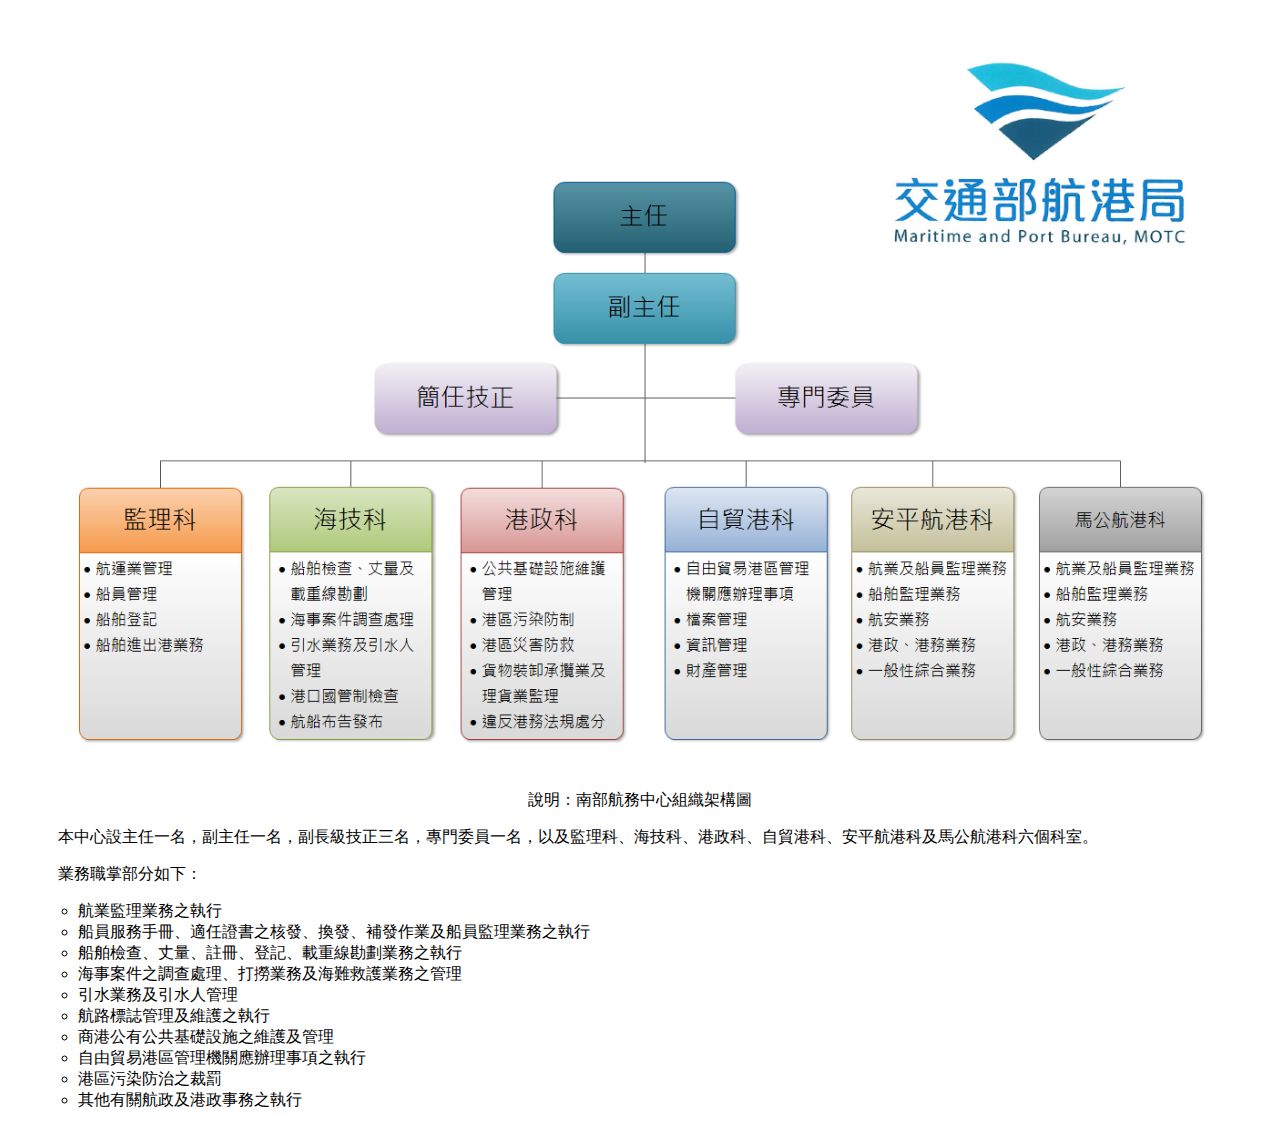
<file: A01.html>
<!DOCTYPE html>
<html lang="en">

<head>
    <meta charset="UTF-8">
    <meta http-equiv="X-UA-Compatible" content="IE=edge,chrome=1">
    <title>Document</title>
    <!--[if lt IE 9]>
        <script src="http://html5shiv.googlecode.com/svn/trunk/html5.js">
    </script>
    <![endif]-->
    <link rel="stylesheet" type="text/css" href="https://newqqo.github.io/stylesheets/A01.css">
</head>

<body>
    <section>
        <figure>
            <img src="https://newqqo.github.io/image/A01_org.png" alt="南部航務中心組織架構，設主任一名，副主任一名，簡任技正三名，專門委員一名，並設有監理科、海技科、港政科、自貿港科、安平航港科及馬公航港科六個科室。"></img>
        </figure>
        <figcaption>
            說明：南部航務中心組織架構圖
        </figcaption>
        <p>
            本中心設主任一名，副主任一名，副長級技正三名，專門委員一名，以及監理科、海技科、港政科、自貿港科、安平航港科及馬公航港科六個科室。
        </p>
        <p>
            業務職掌部分如下：
            <ul>
                <li>航業監理業務之執行</li>
                <li>船員服務手冊、適任證書之核發、換發、補發作業及船員監理業務之執行</li>
                <li>船舶檢查、丈量、註冊、登記、載重線勘劃業務之執行</li>
                <li>海事案件之調查處理、打撈業務及海難救護業務之管理</li>
                <li>引水業務及引水人管理</li>
                <li>航路標誌管理及維護之執行</li>
                <li>商港公有公共基礎設施之維護及管理</li>
                <li>自由貿易港區管理機關應辦理事項之執行</li>
                <li>港區污染防治之裁罰</li>
                <li>其他有關航政及港政事務之執行</li>
                </br>
            </ul>
        </p>
    </section>
</body>

</html>
</file>
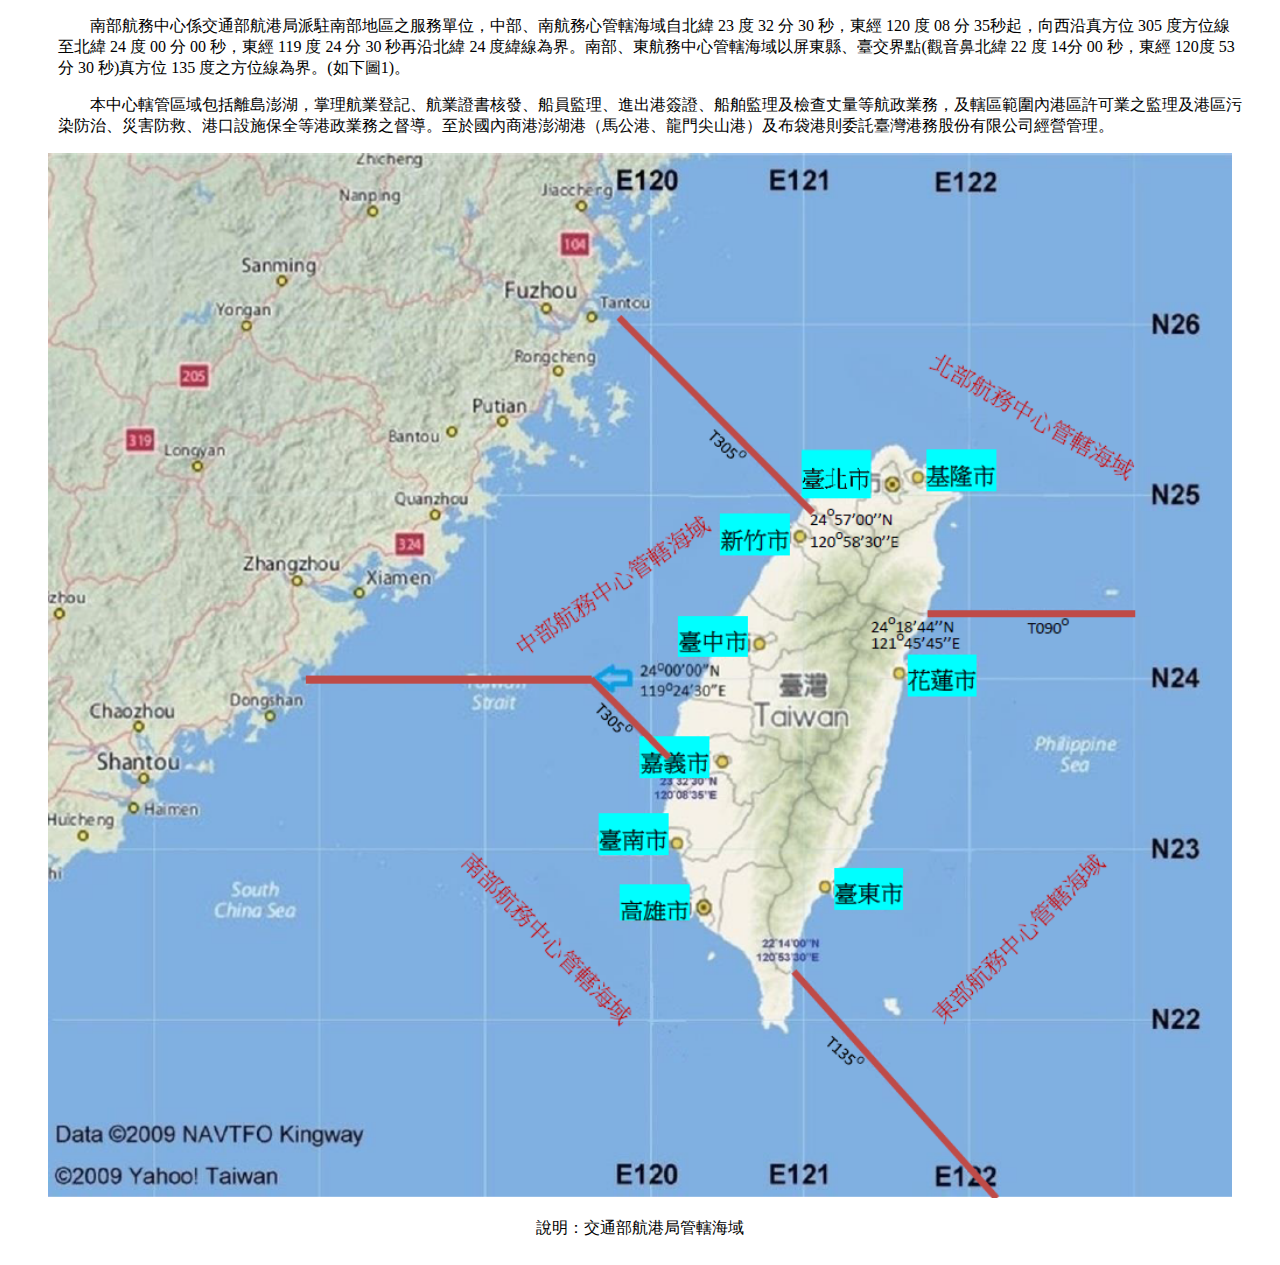
<file: A02.html>
<!DOCTYPE html>
<html lang="en">

<head>
    <meta charset="UTF-8">
    <meta http-equiv="X-UA-Compatible" content="IE=edge,chrome=1">
    <title>Document</title>
    <!--[if lt IE 9]>
        <script src="http://html5shiv.googlecode.com/svn/trunk/html5.js">
    </script>
    <![endif]-->
    <link rel="stylesheet" href="https://newqqo.github.io/stylesheets/A02.css" style="txt/css">
    <title>
    </title>
</head>

<body>

    <section>
        <p>南部航務中心係交通部航港局派駐南部地區之服務單位，中部、南航務心管轄海域自北緯 23 度 32 分 30 秒，東經 120 度 08 分 35秒起，向西沿真方位 305 度方位線至北緯 24 度 00 分 00 秒，東經 119 度 24 分 30 秒再沿北緯 24 度緯線為界。南部、東航務中心管轄海域以屏東縣、臺交界點(觀音鼻北緯 22 度 14分 00 秒，東經 120度 53 分 30 秒)真方位 135 度之方位線為界。(如下圖1)。</p>
        <p>本中心轄管區域包括離島澎湖，掌理航業登記、航業證書核發、船員監理、進出港簽證、船舶監理及檢查丈量等航政業務，及轄區範圍內港區許可業之監理及港區污染防治、災害防救、港口設施保全等港政業務之督導。至於國內商港澎湖港（馬公港、龍門尖山港）及布袋港則委託臺灣港務股份有限公司經營管理。</p>
        <figure>
            <img src="https://newqqo.github.io/image/A02_section.png" alt="交通部航港局管轄海域"> </img>
        </figure>
        <figcaption>
            說明：交通部航港局管轄海域
        </figcaption>
        <br/>
    </section>


</body>

</html>
</file>
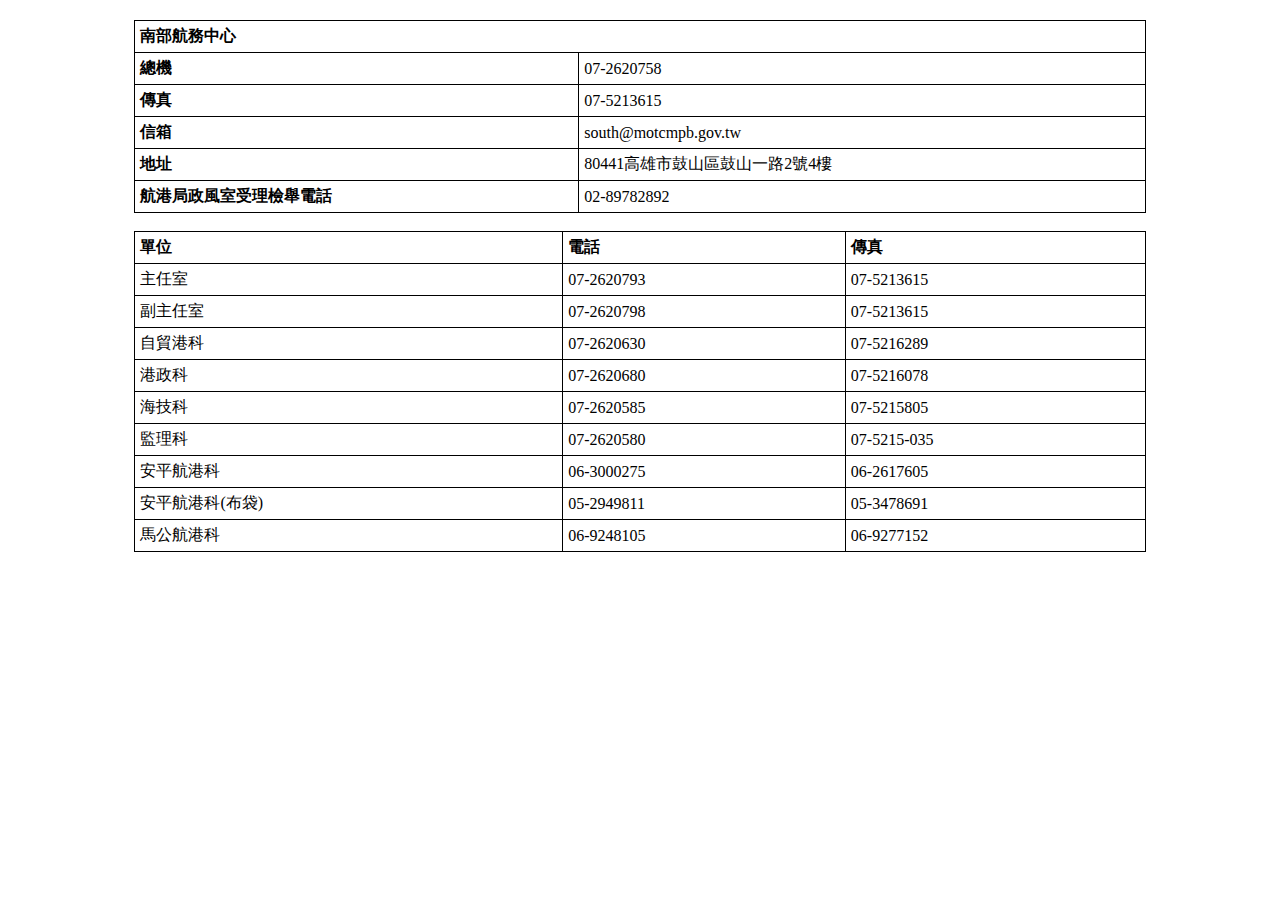
<file: A03.html>
<!DOCTYPE html>
<html lang="en">

<head>
    <meta charset="UTF-8">
    <meta http-equiv="X-UA-Compatible" content="IE=edge,chrome=1">
    <title>Document</title>
    <!--[if lt IE 9]>
        <script src="http://html5shiv.googlecode.com/svn/trunk/html5.js">
    </script>
    <![endif]-->
    <link rel="stylesheet" href="https://newqqo.github.io/stylesheets/A03.css" style="txt/css">
</head>

<body>
    <section>
        <table id="mainsheet">
            <tr>
                <th colspan="2">南部航務中心</th>
            </tr>
            <tr>
                <th>總機</th>
                <td colspan="2">07-2620758</td>
            </tr>
            <tr>
                <th>傳真</th>
                <td colspan="2">07-5213615</td>
            </tr>
            <tr>
                <th>信箱</th>
                <td colspan="2">south@motcmpb.gov.tw</td>
            </tr>
            <tr>
                <th>地址</th>
                <td colspan="2">80441高雄市鼓山區鼓山一路2號4樓</td>
            </tr>
            <tr>
                <th scope="row">航港局政風室受理檢舉電話</th>
                <td colspan="2">02-89782892</td>
            </tr>

        </table>
        <br/>
        <table id="secsheet">
            <tr>
                <th>單位</th>
                <th>電話</th>
                <th>傳真</th>
            </tr>
            <tr>
                <td>主任室</td>
                <td>07-2620793</td>
                <td>07-5213615</td>
            </tr>
            <tr>
                <td>副主任室</td>
                <td>07-2620798</td>
                <td>07-5213615</td>
            </tr>
            <tr>
                <td>自貿港科</td>
                <td>07-2620630</td>
                <td>07-5216289</td>
            </tr>
            <tr>
                <td>港政科</td>
                <td>07-2620680</td>
                <td>07-5216078</td>
            </tr>
            <tr>
                <td>海技科</td>
                <td>07-2620585</td>
                <td>07-5215805</td>
            </tr>
            <tr>
                <td>監理科</td>
                <td>07-2620580</td>
                <td>07-5215-035</td>
            </tr>
            <tr>
                <td>安平航港科</td>
                <td>06-3000275</td>
                <td>06-2617605</td>
            </tr>
            <tr>
                <td>安平航港科(布袋)</td>
                <td>05-2949811</td>
                <td>05-3478691</td>
            </tr>
            <tr>
                <td>馬公航港科</td>
                <td>06-9248105</td>
                <td>06-9277152</td>
            </tr>


        </table>
<!--
        <table>
            <tr>
                <td>
                    <p>業務別</p>
                </td>
                <td>
                    <p>申辦業務項目</p>
                </td>
                <td>
                    <p>辦理期限</p>
                </td>
                <td>
                    <p>承辦人</p>
                </td>
                <td>
                    <p>連絡電話</p>
                </td>
            </tr>
            <tr>
                <td rowspan="25">
                    <p>監理類</p>
                </td>
                <td rowspan="2">
                    <p>船舶運送業之許可及各項異動</p>
                </td>
                <td rowspan="2">
                    <p>5-7日</p>
                </td>
                <td>
                    <p>高先生</p>
                </td>
                <td>
                    <p>07-2620563</p>
                </td>
            </tr>
            <tr>
                <td>
                    <p>林小姐</p>
                </td>
                <td>
                    <p>07-2620562</p>
                </td>
            </tr>
            <tr>
                <td>
                    <p>海運承攬運送業之許可及各項異動</p>
                </td>
                <td>
                    <p>2-7日</p>
                </td>
                <td>
                    <p>陶先生</p>
                </td>
                <td>
                    <p>07-2620512</p>
                </td>
            </tr>
            <tr>
                <td>
                    <p>貨櫃集散站之許可及各項異動</p>
                </td>
                <td>
                    <p>2-7日</p>
                </td>
                <td>
                    <p>陶先生</p>
                </td>
                <td>
                    <p>07-2620512</p>
                </td>
            </tr>
            <tr>
                <td>
                    <p>船務代理業之許可及各項異動</p>
                </td>
                <td>
                    <p>2-7日</p>
                </td>
                <td>
                    <p>陳小姐</p>
                </td>
                <td>
                    <p>07-2620560</p>
                </td>
            </tr>
            <tr>
                <td rowspan="6">
                    <p>船員任、卸職及雇傭契約簽證船員服務經歷</p>
                </td>
                <td rowspan="6">
                    <p>隨到隨辦</p>
                </td>
                <td>
                    <p>李先生</p>
                </td>
                <td>
                    <p>07-2620532</p>
                </td>
            </tr>
            <tr>
                <td>
                    <p>林先生</p>
                </td>
                <td>
                    <p>07-2620533</p>
                </td>
            </tr>
            <tr>
                <td>
                    <p>魏先生</p>
                </td>
                <td>
                    <p>07-2620534</p>
                </td>
            </tr>
            <tr>
                <td>
                    <p>蔡先生</p>
                </td>
                <td>
                    <p>07-2620543</p>
                </td>
            </tr>
            <tr>
                <td>
                    <p>李小姐</p>
                </td>
                <td>
                    <p>07-2620545</p>
                </td>
            </tr>
            <tr>
                <td>
                    <p>戴小姐</p>
                </td>
                <td>
                    <p>07-2620546</p>
                </td>
            </tr>
            <tr>
                <td rowspan="6">
                    <p>船員手冊及適任證書之核、補、換發</p>
                </td>
                <td rowspan="6">
                    <p>3日</p>
                </td>
                <td>
                    <p>李先生</p>
                </td>
                <td>
                    <p>07-2620532</p>
                </td>
            </tr>
            <tr>
                <td>
                    <p>林先生</p>
                </td>
                <td>
                    <p>07-2620533</p>
                </td>
            </tr>
            <tr>
                <td>
                    <p>魏先生</p>
                </td>
                <td>
                    <p>07-2620534</p>
                </td>
            </tr>
            <tr>
                <td>
                    <p>蔡先生</p>
                </td>
                <td>
                    <p>07-2620543</p>
                </td>
            </tr>
            <tr>
                <td>
                    <p>李小姐</p>
                </td>
                <td>
                    <p>07-2620545</p>
                </td>
            </tr>
            <tr>
                <td>
                    <p>戴小姐</p>
                </td>
                <td>
                    <p>07-2620546</p>
                </td>
            </tr>
            <tr>
                <td>
                    <p>動力小船駕駛執照之核、補、換發</p>
                </td>
                <td>
                    <p>3日</p>
                </td>
                <td>
                    <p>黃先生</p>
                </td>
                <td>
                    <p>07-2620974</p>
                </td>
            </tr>
            <tr>
                <td>
                    <p>二等遊艇駕駛執照之核、補、換發</p>
                </td>
                <td>
                    <p>3日</p>
                </td>
                <td>
                    <p>黃先生</p>
                </td>
                <td>
                    <p>07-2620974</p>
                </td>
            </tr>
            <tr>
                <td>
                    <p>小船註冊、質權設定</p>
                </td>
                <td>
                    <p>6日</p>
                </td>
                <td>
                    <p>黃先生</p>
                </td>
                <td>
                    <p>07-2620541</p>
                </td>
            </tr>
            <tr>
                <td rowspan="2">
                    <p>船舶登記</p>
                </td>
                <td rowspan="2">
                    <p>3-6日</p>
                </td>
                <td>
                    <p>林先生</p>
                </td>
                <td>
                    <p>07-2620540</p>
                </td>
            </tr>
            <tr>
                <td>
                    <p>李小姐</p>
                </td>
                <td>
                    <p>07-2620542</p>
                </td>
            </tr>
            <tr>
                <td rowspan="2">
                    <p>船舶進出港簽證作業</p>
                </td>
                <td rowspan="2">
                    <p>線上申辦</p>
                </td>
                <td>
                    <p>楊先生</p>
                </td>
                <td>
                    <p>07-2620539</p>
                </td>
            </tr>
            <tr>
                <td>
                    <p>許小姐</p>
                </td>
                <td>
                    <p>07-2620537</p>
                </td>
            </tr>
            <tr>
                <td>
                    <p>兩岸直航相關業務</p>
                </td>
                <td>
                    <p>10日</p>
                </td>
                <td>
                    <p>陳先生</p>
                </td>
                <td>
                    <p>07-2620561</p>
                </td>
            </tr>
        </table>
        <p> </p>
        <table>
            <tr>
                <td>
                    <p>業務別</p>
                </td>
                <td>
                    <p>申辦業務項目</p>
                </td>
                <td>
                    <p>辦理期限</p>
                </td>
                <td>
                    <p>承辦人</p>
                </td>
                <td>
                    <p>連絡電話</p>
                </td>
            </tr>
            <tr>
                <td rowspan="15">
                    <p>海技類</p>
                </td>
                <td rowspan="2">
                    <p>船舶檢丈申請</p>
                </td>
                <td rowspan="2">
                    <p>隨到隨辦</p>
                </td>
                <td>
                    <p>盧小姐</p>
                </td>
                <td>
                    <p>07-2620572</p>
                </td>
            </tr>
            <tr>
                <td>
                    <p>林小姐</p>
                </td>
                <td>
                    <p>07-2620587</p>
                </td>
            </tr>
            <tr>
                <td rowspan="7">
                    <p>船舶檢查、丈量發證</p>
                    <p>(檢查合格後)</p>
                </td>
                <td rowspan="7">
                    <p>3日(檢查)</p>
                    <p>5日(丈量)</p>
                </td>
                <td>
                    <p>廖先生</p>
                </td>
                <td>
                    <p>07-2620590</p>
                </td>
            </tr>
            <tr>
                <td>
                    <p>呂先生</p>
                </td>
                <td>
                    <p>07-2620570</p>
                </td>
            </tr>
            <tr>
                <td>
                    <p>曹先生</p>
                </td>
                <td>
                    <p>07-2620571</p>
                </td>
            </tr>
            <tr>
                <td>
                    <p>張先生</p>
                </td>
                <td>
                    <p>07-2620576</p>
                </td>
            </tr>
            <tr>
                <td>
                    <p>黃先生</p>
                </td>
                <td>
                    <p>07-2620579</p>
                </td>
            </tr>
            <tr>
                <td>
                    <p>郭先生</p>
                </td>
                <td>
                    <p>07-2620586</p>
                </td>
            </tr>
            <tr>
                <td>
                    <p>黃先生</p>
                </td>
                <td>
                    <p>07-2620573</p>
                </td>
            </tr>
            <tr>
                <td>
                    <p>停復航申請</p>
                </td>
                <td>
                    <p>3日</p>
                </td>
                <td>
                    <p>薛先生</p>
                </td>
                <td>
                    <p>07-2620581</p>
                </td>
            </tr>
            <tr>
                <td>
                    <p>船舶不適用強制引水作業</p>
                </td>
                <td>
                    <p>3日</p>
                </td>
                <td>
                    <p>曾先生</p>
                </td>
                <td>
                    <p>07-2620583</p>
                </td>
            </tr>
            <tr>
                <td>
                    <p>新船試俥(包含遊艇)</p>
                </td>
                <td>
                    <p>3日</p>
                </td>
                <td>
                    <p>黃先生</p>
                </td>
                <td>
                    <p>07-2620569</p>
                </td>
            </tr>
            <tr>
                <td rowspan="3">
                    <p>海事報告簽證作業</p>
                </td>
                <td rowspan="3">
                    <p>隨到隨辦</p>
                </td>
                <td>
                    <p>呂先生</p>
                </td>
                <td>
                    <p>07-2620970</p>
                </td>
            </tr>
            <tr>
                <td>
                    <p>林先生</p>
                </td>
                <td>
                    <p>07-2620972</p>
                </td>
            </tr>
            <tr>
                <td>
                    <p>李先生</p>
                </td>
                <td>
                    <p>07-2620969</p>
                </td>
            </tr>

        </table>
        <p> </p>
        <table>

            <tr>
                <td>
                    <p>業務別</p>
                </td>
                <td>
                    <p>申辦業務項目</p>
                </td>
                <td>
                    <p>辦理期限</p>
                </td>
                <td>
                    <p>承辦人</p>
                </td>
                <td>
                    <p>連絡電話</p>
                </td>
            </tr>
            <tr>
                <td rowspan="6">
                    <p>港政類</p>
                </td>
                <td>
                    <p>船舶貨物裝卸承攬業監理</p>
                </td>
                <td>
                    <p>14日</p>
                </td>
                <td>
                    <p>王小姐</p>
                </td>
                <td>
                    <p>07-2620763</p>
                </td>
            </tr>
            <tr>
                <td>
                    <p>船舶貨物業監理</p>
                </td>
                <td>
                    <p>7日</p>
                </td>
                <td>
                    <p>王小姐</p>
                </td>
                <td>
                    <p>07-2620763</p>
                </td>
            </tr>
            <tr>
                <td>
                    <p>違反商港法處分</p>
                </td>
                <td>
                    <p>──</p>
                </td>
                <td>
                    <p>林小姐</p>
                </td>
                <td>
                    <p>07-2620757</p>
                </td>
            </tr>
            <tr>
                <td>  --><!--
                    <p>港區災害防救、海難通報</p>
                </td>
                <td>
                    <p>──</p>
                </td>
                <td>
                    <p>莊先生</p>
                </td>
                <td>
                    <p>07-2620750</p>
                </td>
            </tr>
            <tr>
                <td>
                    <p>危險品管制</p>
                </td>
                <td>
                    <p>──</p>
                </td>
                <td>
                    <p>郭先生</p>
                </td>
                <td>
                    <p>07-2620752</p>
                </td>
            </tr>
            <tr>
                <td>
                    <p>ISPS(港口設施保全)</p>
                </td>
                <td>
                    <p>──</p>
                </td>
                <td>
                    <p>柯先生</p>
                </td>
                <td>
                    <p>07-2620761</p>
                </td>
            </tr>

        </table>
        <p> </p>
        <table>

            <tr>
                <td>
                    <p>業務別</p>
                </td>
                <td colspan="2">
                    <p>申辦業務項目</p>
                </td>
                <td>
                    <p>辦理期限</p>
                </td>
                <td>
                    <p>承辦人</p>
                </td>
                <td>
                    <p>連絡電話</p>
                </td>
            </tr>
            <tr>
                <td rowspan="10">
                    <p>自貿港類</p>
                </td>
                <td rowspan="4">
                    <p>各項自由港區事業申辦業務</p>
                </td>
                <td rowspan="3">
                    <p>高雄</p>
                </td>
                <td rowspan="4">
                    <p>30日</p>
                </td>
                <td>
                    <p>曾小姐</p>
                </td>
                <td>
                    <p>07-2620633</p>
                </td>
            </tr>
            <tr>
                <td>
                    <p>許先生</p>
                </td>
                <td>
                    <p>07-2620774</p>
                </td>
            </tr>
            <tr>
                <td>
                    <p>鄭先生</p>
                </td>
                <td>
                    <p>06-2620776</p>
                </td>
            </tr>
            <tr>
                <td>
                    <p>安平</p>
                </td>
                <td>
                    <p>周先生</p>
                </td>
                <td>
                    <p>06-3000273</p>
                </td>
            </tr>
            <tr>
                <td colspan="2" rowspan="2">
                    <p>自由港區專用車隊</p>
                </td>
                <td rowspan="2">
                    <p>7日</p>
                </td>
                <td>
                    <p>林先生</p>
                </td>
                <td>
                    <p>07-2620636</p>
                </td>
            </tr>
            <tr>
                <td>
                    <p>鄭先生</p>
                </td>
                <td>
                    <p>07-2620776</p>
                </td>
            </tr>
            <tr>
                <td rowspan="4">
                    <p>自由貿易港區服務中心(單一窗口)</p>
                </td>
                <td rowspan="2">
                    <p>高雄</p>
                </td>
                <td rowspan="4">
                    <p>──</p>
                </td>
                <td>
                    <p>許先生</p>
                </td>
                <td>
                    <p>07-5622731</p>
                </td>
            </tr>
            <tr>
                <td>
                    <p>王先生</p>
                </td>
                <td>
                    <p>07-5622731</p>
                </td>
            </tr>
            <tr>
                <td rowspan="2">
                    <p>安平</p>
                </td>
                <td>
                    <p>周先生</p>
                </td>
                <td>
                    <p>06-3000273</p>
                </td>
            </tr>
            <tr>
                <td>
                    <p>陳小姐</p>
                </td>
                <td>
                    <p>06-2653014</p>
                </td>
            </tr>

        </table>

        <ul>
            <li>監理科
                <ul>
                    <li>船舶運送業之許可及各項異動
                        <ul>
                            <li>限辦日期：5-7日</li>
                            <li>承辦人員
                                <ul>
                                    <li>高先生：07-2620563</li>
                                    <li>林小姐：07-2620562</li>
                                </ul>
                            </li>
                        </ul>
                    </li>
                    <li>海運承攬運送業之許可及各項異動
                        <ul>

                            <li>限辦日期：2-7日</li>
                            <li>承辦人員
                                <ul>
                                    <li>陶先生：07-2620512</li>
                                </ul>
                            </li>
                        </ul>
                    </li>
                    <li>貨櫃集散站之許可及各項異動
                        <ul>
                            <li>限辦日期：2-7日</li>
                            <li>承辦人員
                                <ul>
                                    <li>陶先生：07-2620512</li>
                                </ul>
                            </li>
                        </ul>
                    </li>
                    <li>船務代理業之許可及各項異動
                        <ul>
                            <li>限辦日期：2-7日</li>
                            <li>承辦人員
                                <ul>
                                    <li>陳小姐：07-2620560</li>
                                </ul>
                            </li>
                        </ul>
                    </li>
                    <li>船員任、卸職及雇傭契約簽證船員服務經歷
                        <ul>
                            <li>限辦日期：隨到隨辦</li>
                            <li>承辦人員
                                <ul>
                                    <li>陶先生：07-2620512</li>
                                    <li>李先生：07-2620532</li>
                                    <li>林先生：07-2620533</li>
                                    <li>魏先生：07-2620534</li>
                                    <li>蔡先生：07-2620543</li>
                                    <li>李小姐：07-2620545</li>
                                    <li>戴小姐：07-2620546</li>
                                </ul>
                            </li>
                        </ul>
                    </li>

                    <li>船員手冊及適任證書之核、補、換發
                        <ul>
                            <li>限辦日期：3日</li>
                            <li>承辦人員
                                <ul>
                                    <li>陶先生：07-2620512</li>
                                    <li>李先生：07-2620532</li>
                                    <li>林先生：07-2620533</li>
                                    <li>魏先生：07-2620534</li>
                                    <li>蔡先生：07-2620543</li>
                                    <li>李小姐：07-2620545</li>
                                    <li>戴小姐：07-2620546</li>
                                </ul>
                            </li>
                        </ul>
                    </li>
                    <li>動力小船駕駛執照之核、補、換發
                        <ul>

                            <li>限辦日期：3日</li>
                            <li>承辦人員
                                <ul>
                                    <li>黃先生：07-2620974 </li>
                                </ul>
                            </li>
                        </ul>
                    </li>
                    <li>二等遊艇駕駛執照之核、補、換發
                        <ul>

                            <li>限辦日期：3日</li>
                            <li>承辦人員
                                <ul>
                                    <li>黃先生：07-2620974 </li>
                                </ul>
                            </li>
                        </ul>
                    </li>
                    <li>小船註冊、質權設定
                        <ul>
                            <li>限辦日期：6日</li>
                            <li>承辦人員
                                <ul>
                                    <li>黃先生：07-2620541</li>
                                </ul>
                            </li>
                        </ul>
                    </li>
                    <li>船舶登記
                        <ul>
                            <li>限辦日期：3-6日</li>
                            <li>承辦人員
                                <ul>
                                    <li>林先生：07-2620540</li>
                                    <li>李小姐：07-2620542</li>
                                </ul>
                            </li>
                        </ul>
                    </li>

                    <li>船舶進出港簽證作業
                        <ul>
                            <li>限辦日期：線上申辦</li>
                            <li>承辦人員
                                <ul>
                                    <li>楊先生：07-2620539</li>
                                    <li>許小姐：07-2620537 </li>
                                </ul>
                            </li>
                        </ul>
                    </li>

                    <li>兩岸直航相關業務
                        <ul>

                            <li>限辦日期：10日</li>
                            <li>承辦人員
                                <ul>
                                    <li>陳先生：07-2620561 </li>
                                </ul>
                            </li>
                        </ul>
                    </li>
                </ul>
            </li>
            <li>海技科
                <ul>
                    <li>船舶檢丈申請</li>
                    <li>船舶檢查、丈量發證(檢查合格後) </li>
                    <li>停復航申請</li>
                    <li>船舶不適用強制引水作業</li>
                    <li>新船試俥(包含遊艇)</li>
                    <li>海事報告簽證作業</li>
                </ul>
            </li>
            <li>港政科
                <ul>
                    <li>船舶貨物裝卸承攬業監理</li>
                    <li>船舶貨物業監理</li>
                    <li>違反商港法處分</li>
                    <li>港區災害防救、海難通報</li>
                    <li>危險品管制</li>
                    <li>ISPS(港口設施保全)</li>
                </ul>
            </li>
            <li>自貿港科
                <ul>
                    <li>各項自由港區事業申辦業務</li>
                    <li>自由港區專用車隊</li>
                    <li>自由貿易港區服務中心(單一窗口)</li>
                </ul>
            </li>
        </ul>
-->
    </section>
    <br/>
    <br/>

</body>

</html>
</file>
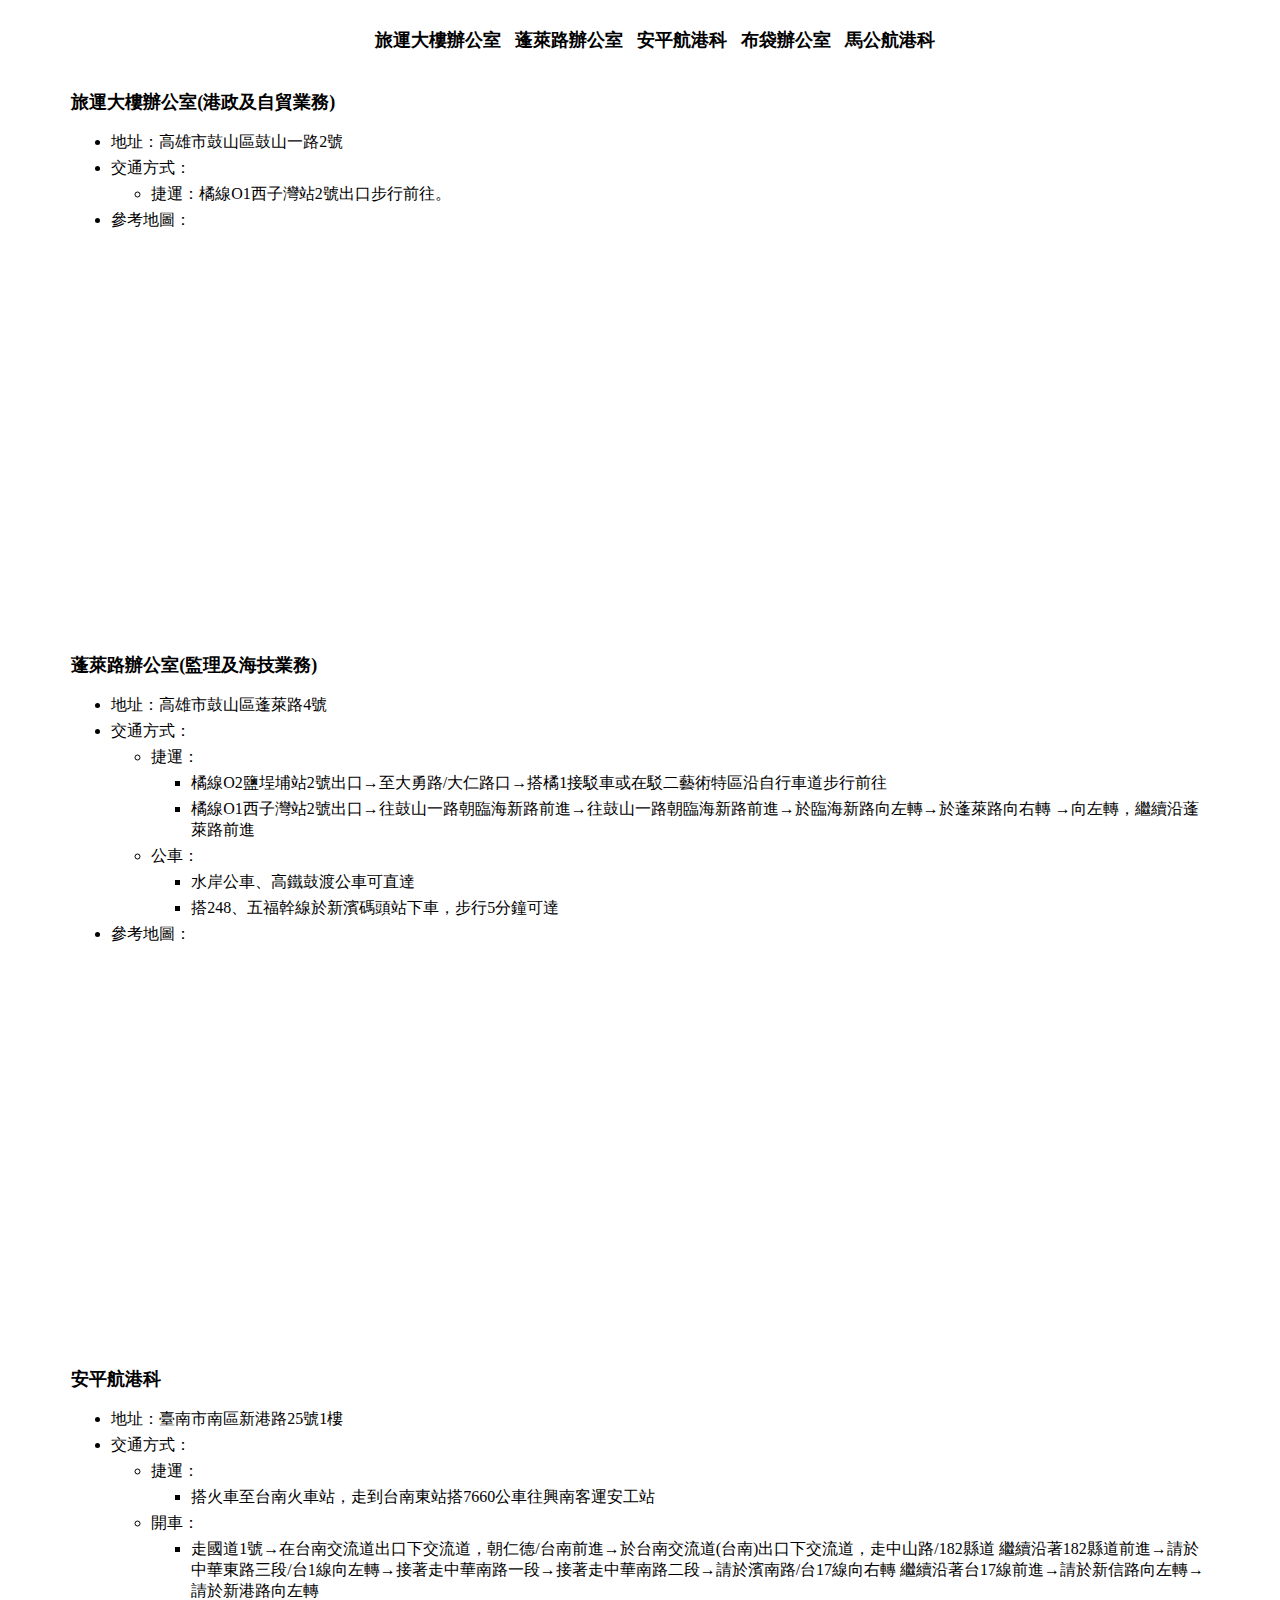
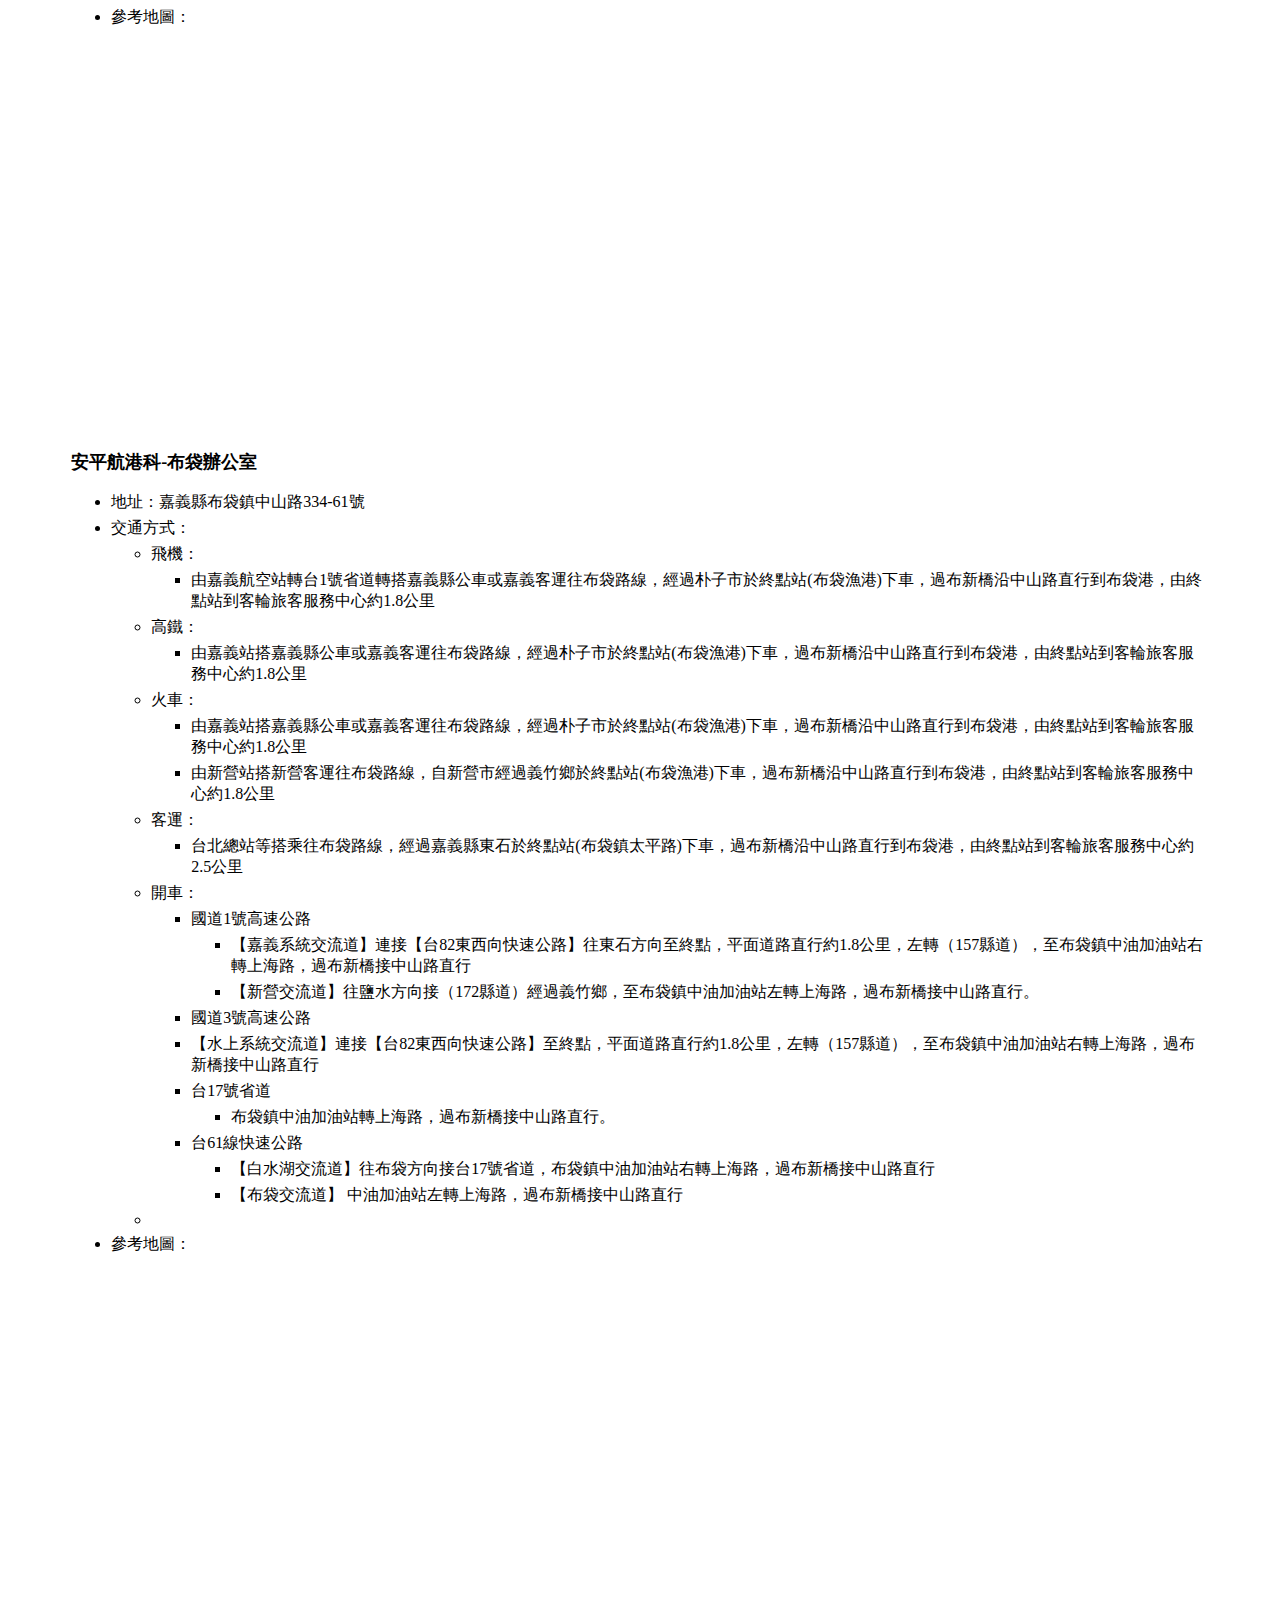
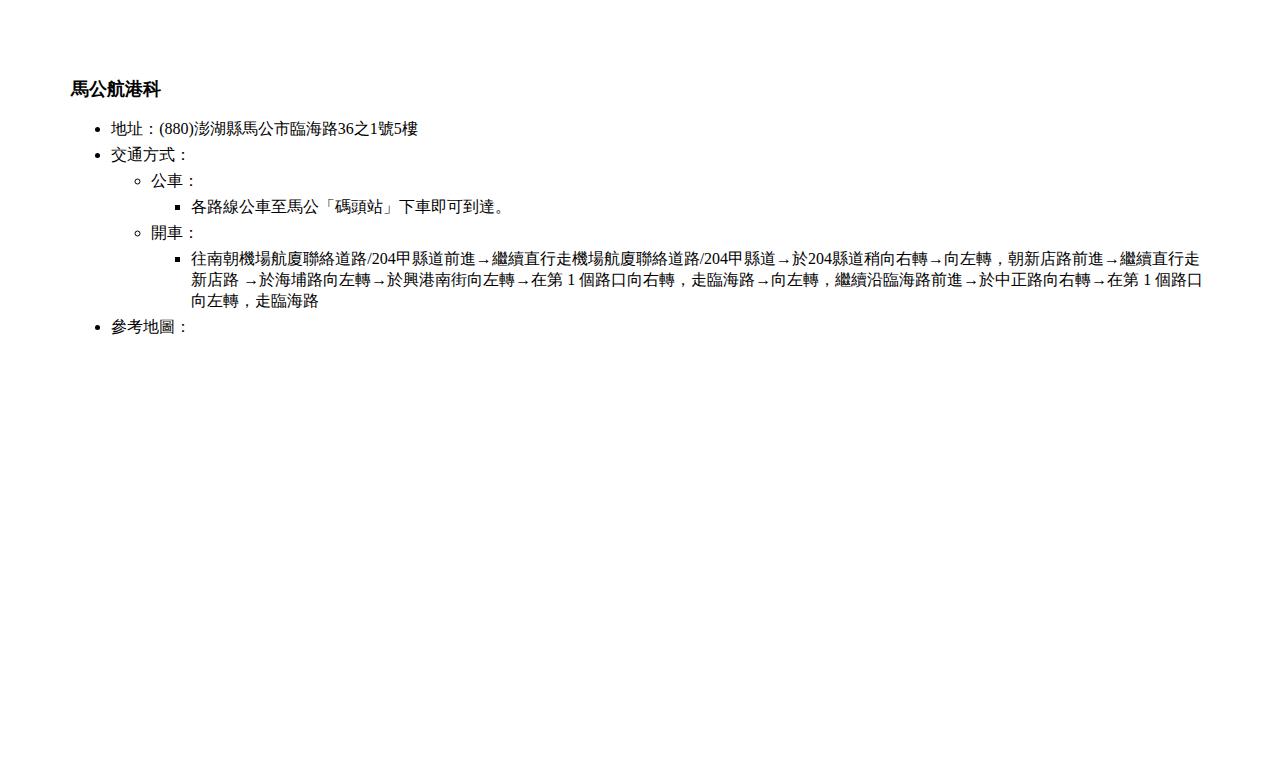
<file: A04.html>
<!DOCTYPE html>
<html lang="en">

<head>
    <script type="text/javascript" src="https://ajax.googleapis.com/ajax/libs/jquery/1.7.2/jquery.min.js"></script>

    <meta charset="UTF-8">
    <meta http-equiv="X-UA-Compatible" content="IE=edge,chrome=1">
    <title>Document</title>
    <!--[if lt IE 9]>
        <script src="http://html5shiv.googlecode.com/svn/trunk/html5.js">
    </script>
    <![endif]-->
    <link rel="stylesheet" href="https://newqqo.github.io/stylesheets/A04.css" style="txt/css">

    <title>Document</title>

</head>

<body>

    <nav>
        <ul>
            <li>
                <a href="#south1">旅運大樓辦公室 </a></li>
            <li>
                <a href="#south2">蓬萊路辦公室</a></li>
            <li>
                <a href="#south3">安平航港科</a></li>
            <li>
                <a href="#south4">布袋辦公室</a></li>
            <li>
                <a href="#south5">馬公航港科</a></li>
        </ul>
    </nav>


    <section class="lol" id="south1">
        <p class="titles1">
            旅運大樓辦公室(港政及自貿業務)</p>
        <ul>
            <li>
                地址：高雄市鼓山區鼓山一路2號
            </li>
            <li>
                交通方式：
                <ul>
                    <li>
                        捷運：橘線O1西子灣站2號出口步行前往。
                    </li>
                </ul>
            </li>
            <li>參考地圖：

                <iframe src="https://www.google.com/maps/embed?pb=!1m18!1m12!1m3!1d7365.854868939741!2d120.27089897951636!3d22.61918481368778!2m3!1f0!2f0!3f0!3m2!1i1024!2i768!4f13.1!3m3!1m2!1s0x0000000000000000%3A0x2cc9bb2b678d6e97!2z6auY6ZuE5riv5peF6YGL5aSn5qiT!5e0!3m2!1szh-TW!2stw!4v1444808154818" width="100%" height="400" frameborder="0" style="border:0" allowfullscreen></iframe>
            </li>
        </ul>
    </section>

    <section class="lol" id="south2">
        <p class="titles1">
            蓬萊路辦公室(監理及海技業務)</p>
        <ul>
            <li>
                地址：高雄市鼓山區蓬萊路4號
            </li>
            <li>
                交通方式：
                <ul>
                    <li>
                        捷運：
                        <ul>
                            <li>
                                橘線O2鹽埕埔站2號出口→至大勇路/大仁路口→搭橘1接駁車或在駁二藝術特區沿自行車道步行前往
                            </li>
                            <li>
                                橘線O1西子灣站2號出口→往鼓山一路朝臨海新路前進→往鼓山一路朝臨海新路前進→於臨海新路向左轉→於蓬萊路向右轉 →向左轉，繼續沿蓬萊路前進
                            </li>
                        </ul>
                    </li>
                    <li>
                        公車：
                        <ul>
                            <li>
                                水岸公車、高鐵鼓渡公車可直達
                            </li>
                            <li>
                                搭248、五福幹線於新濱碼頭站下車，步行5分鐘可達
                            </li>
                        </ul>
                    </li>
                </ul>
            </li>
            <li>參考地圖：

                <iframe src="https://www.google.com/maps/embed?pb=!1m18!1m12!1m3!1d3096.9975274418775!2d120.2818363091405!3d22.6175355774794!2m3!1f0!2f0!3f0!3m2!1i1024!2i768!4f13.1!3m3!1m2!1s0x346e03899652aeb5%3A0x7bc0fa1a2b5c5d97!2zODA05Lit6I-v5rCR5ZyL6auY6ZuE5biC6byT5bGx5Y2A6JOs6JCK6Lev!5e0!3m2!1szh-TW!2stw!4v1444810841140" width="100%" height="400" frameborder="0" style="border:0" allowfullscreen></iframe>
            </li>
        </ul>
    </section>

    <section class="lol" id="south3">
        <p class="titles1">
            安平航港科</p>
        <ul>
            <li>
                地址：臺南市南區新港路25號1樓
            </li>
            <li>
                交通方式：
                <ul>
                    <li>
                        捷運：
                        <ul>
                            <li>
                                搭火車至台南火車站，走到台南東站搭7660公車往興南客運安工站
                            </li>
                        </ul>
                    </li>
                    <li>
                        開車：
                        <ul>
                            <li>
                                走國道1號→在台南交流道出口下交流道，朝仁德/台南前進→於台南交流道(台南)出口下交流道，走中山路/182縣道 繼續沿著182縣道前進→請於中華東路三段/台1線向左轉→接著走中華南路一段→接著走中華南路二段→請於濱南路/台17線向右轉 繼續沿著台17線前進→請於新信路向左轉→請於新港路向左轉
                            </li>
                        </ul>
                    </li>
                </ul>
            </li>
            <li>參考地圖：

                <iframe src="https://www.google.com/maps/embed?pb=!1m18!1m12!1m3!1d3673.178880116799!2d120.17156515083596!3d22.98044872359339!2m3!1f0!2f0!3f0!3m2!1i1024!2i768!4f13.1!3m3!1m2!1s0x346e75e479570757%3A0xb5612d34068a3c91!2zNzA45Lit6I-v5rCR5ZyL5Y-w5Y2X5biC5a6J5bmz5Y2A5paw5riv6LevMjXomZ8!5e0!3m2!1szh-TW!2stw!4v1444811978516" width="100%" height="400" frameborder="0" style="border:0" allowfullscreen></iframe>
            </li>
        </ul>
    </section>


    <section class="lol" id="south4">
        <p class="titles1">
            安平航港科-布袋辦公室</p>
        <ul>
            <li>
                地址：嘉義縣布袋鎮中山路334-61號
            </li>
            <li>
                交通方式：
                <ul>
                    <li>
                        飛機：
                        <ul>
                            <li>
                                由嘉義航空站轉台1號省道轉搭嘉義縣公車或嘉義客運往布袋路線，經過朴子市於終點站(布袋漁港)下車，過布新橋沿中山路直行到布袋港，由終點站到客輪旅客服務中心約1.8公里
                            </li>
                        </ul>
                    </li>
                    <li>
                        高鐵：
                        <ul>
                            <li>
                                由嘉義站搭嘉義縣公車或嘉義客運往布袋路線，經過朴子市於終點站(布袋漁港)下車，過布新橋沿中山路直行到布袋港，由終點站到客輪旅客服務中心約1.8公里
                            </li>

                        </ul>
                    </li>
                    <li>
                        火車：
                        <ul>
                            <li>
                                由嘉義站搭嘉義縣公車或嘉義客運往布袋路線，經過朴子市於終點站(布袋漁港)下車，過布新橋沿中山路直行到布袋港，由終點站到客輪旅客服務中心約1.8公里
                            </li>
                            <li>
                                由新營站搭新營客運往布袋路線，自新營市經過義竹鄉於終點站(布袋漁港)下車，過布新橋沿中山路直行到布袋港，由終點站到客輪旅客服務中心約1.8公里
                            </li>
                        </ul>
                    </li>
                    <li>
                        客運：
                        <ul>
                            <li>
                                台北總站等搭乘往布袋路線，經過嘉義縣東石於終點站(布袋鎮太平路)下車，過布新橋沿中山路直行到布袋港，由終點站到客輪旅客服務中心約2.5公里
                            </li>

                        </ul>
                    </li>
                    <li>
                        開車：
                        <ul>
                            <li>
                                國道1號高速公路
                                <ul>
                                    <li>
                                        【嘉義系統交流道】連接【台82東西向快速公路】往東石方向至終點，平面道路直行約1.8公里，左轉（157縣道），至布袋鎮中油加油站右轉上海路，過布新橋接中山路直行
                                    </li>
                                    <li>
                                        【新營交流道】往鹽水方向接（172縣道）經過義竹鄉，至布袋鎮中油加油站左轉上海路，過布新橋接中山路直行。
                                    </li>
                                </ul>
                            </li>
                            <li>
                                國道3號高速公路
                                <ui>
                                    <li>
                                        【水上系統交流道】連接【台82東西向快速公路】至終點，平面道路直行約1.8公里，左轉（157縣道），至布袋鎮中油加油站右轉上海路，過布新橋接中山路直行
                                    </li>
                                </ui>
                            </li>
                            <li>
                                台17號省道
                                <ul>
                                    <li>
                                        布袋鎮中油加油站轉上海路，過布新橋接中山路直行。
                                    </li>
                                </ul>
                            </li>
                            <li>
                                台61線快速公路
                                <ul>
                                    <li>
                                        【白水湖交流道】往布袋方向接台17號省道，布袋鎮中油加油站右轉上海路，過布新橋接中山路直行
                                    </li>
                                    <li>
                                        【布袋交流道】 中油加油站左轉上海路，過布新橋接中山路直行
                                    </li>
                                </ul>
                            </li>

                        </ul>
                    </li>
                    <li>

                </ul>
                </li>
                <li>參考地圖：

                    <iframe src="https://www.google.com/maps/embed?pb=!1m14!1m8!1m3!1d29298.567493127815!2d120.13667919587836!3d23.376604257606587!3m2!1i1024!2i768!4f13.1!3m3!1m2!1s0x346c282d6bffe4a1%3A0x15c8b88fd56f5b32!2zNjI15Lit6I-v5rCR5ZyL5ZiJ576p57ij5biD6KKL6Y6u5Lit5bGx6LevMzM06Jmf!5e0!3m2!1szh-TW!2sus!4v1444812826815" width="100%" height="400" frameborder="0" style="border:0" allowfullscreen></iframe>
                </li>
        </ul>
    </section>

    <section class="lol" id="south5">
        <p class="titles1">
            馬公航港科</p>
        <ul>
            <li>
                地址：(880)澎湖縣馬公市臨海路36之1號5樓
            </li>
            <li>
                交通方式：
                <ul>
                    <li>
                        公車：
                        <ul>
                            <li>
                                各路線公車至馬公「碼頭站」下車即可到達。
                            </li>
                        </ul>
                    </li>
                    <li>
                        開車：
                        <ul>
                            <li>
                                往南朝機場航廈聯絡道路/204甲縣道前進→繼續直行走機場航廈聯絡道路/204甲縣道→於204縣道稍向右轉→向左轉，朝新店路前進→繼續直行走新店路 →於海埔路向左轉→於興港南街向左轉→在第 1 個路口向右轉，走臨海路→向左轉，繼續沿臨海路前進→於中正路向右轉→在第 1 個路口向左轉，走臨海路
                            </li>
                        </ul>
                    </li>
                </ul>
            </li>
            <li>參考地圖：

                <iframe src="https://www.google.com/maps/embed?pb=!1m18!1m12!1m3!1d3657.1519852588717!2d119.56221725084323!3d23.56298430175105!2m3!1f0!2f0!3f0!3m2!1i1024!2i768!4f13.1!3m3!1m2!1s0x346c5a8cf34a7267%3A0xed01ddf542a3258!2zODgw5Lit6I-v5rCR5ZyL5r6O5rmW57ij6aas5YWs5biC6Ieo5rW36LevMzYtMeiZnw!5e0!3m2!1szh-TW!2sus!4v1444812885798" width="100%" height="400" frameborder="0" style="border:0" allowfullscreen></iframe>
            </li>
        </ul>
    </section>



</body>

</html>
</file>
